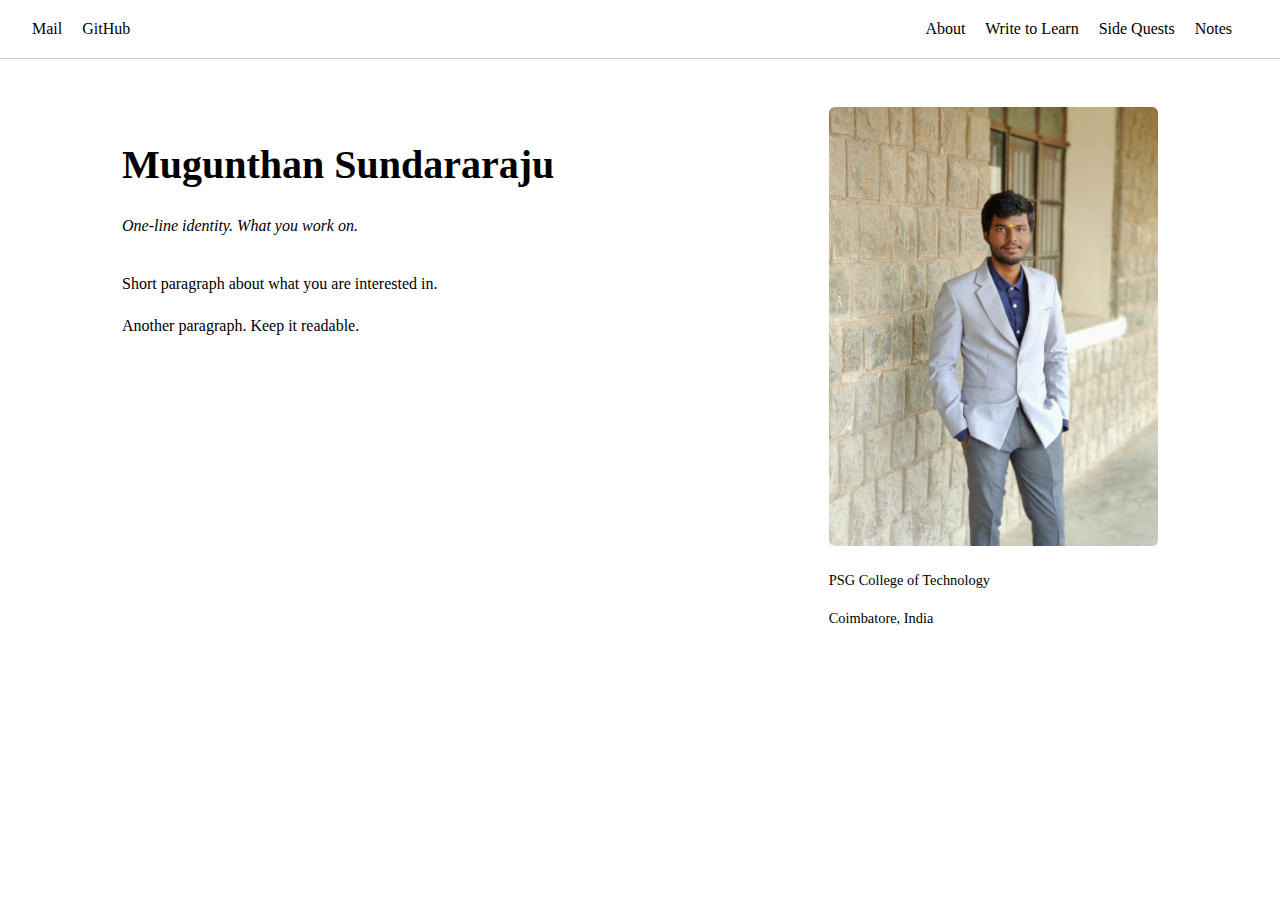
<file: index.html>
<!DOCTYPE html>
<html lang="en">
<head>
  <meta charset="UTF-8" />
  <meta name="viewport" content="width=device-width, initial-scale=1.0"/>
  <title>Mugunthan Sundararaju</title>
  <link rel="stylesheet" href="style.css" />
</head>

<body>

  <header class="topbar">
    <div class="top-left">
      <a href="#">Mail</a>
      <a href="#">GitHub</a>
    </div>

    <nav class="top-right">
      <a href="#">About</a>
      <a href="#">Write to Learn</a>
      <a href="#">Side Quests</a>
      <a href="#">Notes</a>
    </nav>
  </header>

  <main class="container">
    <section class="left">
      <h1>Mugunthan Sundararaju</h1>
      <p class="subtitle">
        One-line identity. What you work on.
      </p>

      <p>
        Short paragraph about what you are interested in.
      </p>

      <p>
        Another paragraph. Keep it readable.
      </p>
    </section>

    <aside class="right">
      <img src="profile.jpg" alt="Profile photo"/>
      <div class="info">
        <p>PSG College of Technology</p>
        <p>Coimbatore, India</p>
      </div>
    </aside>
  </main>

</body>
</html>
</file>
<file: style.css>
* {
  box-sizing: border-box;
}

body {
  margin: 0;
  font-family: serif;
  line-height: 1.6;
}

/* Top bar */
.topbar {
  display: flex;
  justify-content: space-between;
  padding: 1rem 2rem;
  border-bottom: 1px solid #ccc;
}

.topbar a {
  margin-right: 1rem;
  text-decoration: none;
  color: inherit;
}

/* Main layout */
.container {
  max-width: 1100px;
  margin: 3rem auto;
  padding: 0 2rem;
  display: grid;
  grid-template-columns: 2fr 1fr;
  gap: 3rem;
}

/* Left column */
.left h1 {
  font-size: 2.5rem;
  margin-bottom: 0.5rem;
}

.subtitle {
  font-style: italic;
  margin-bottom: 2rem;
}

/* Right column */
.right img {
  width: 100%;
  border-radius: 6px;
}

.info {
  margin-top: 1rem;
  font-size: 0.9rem;
}
</file>
